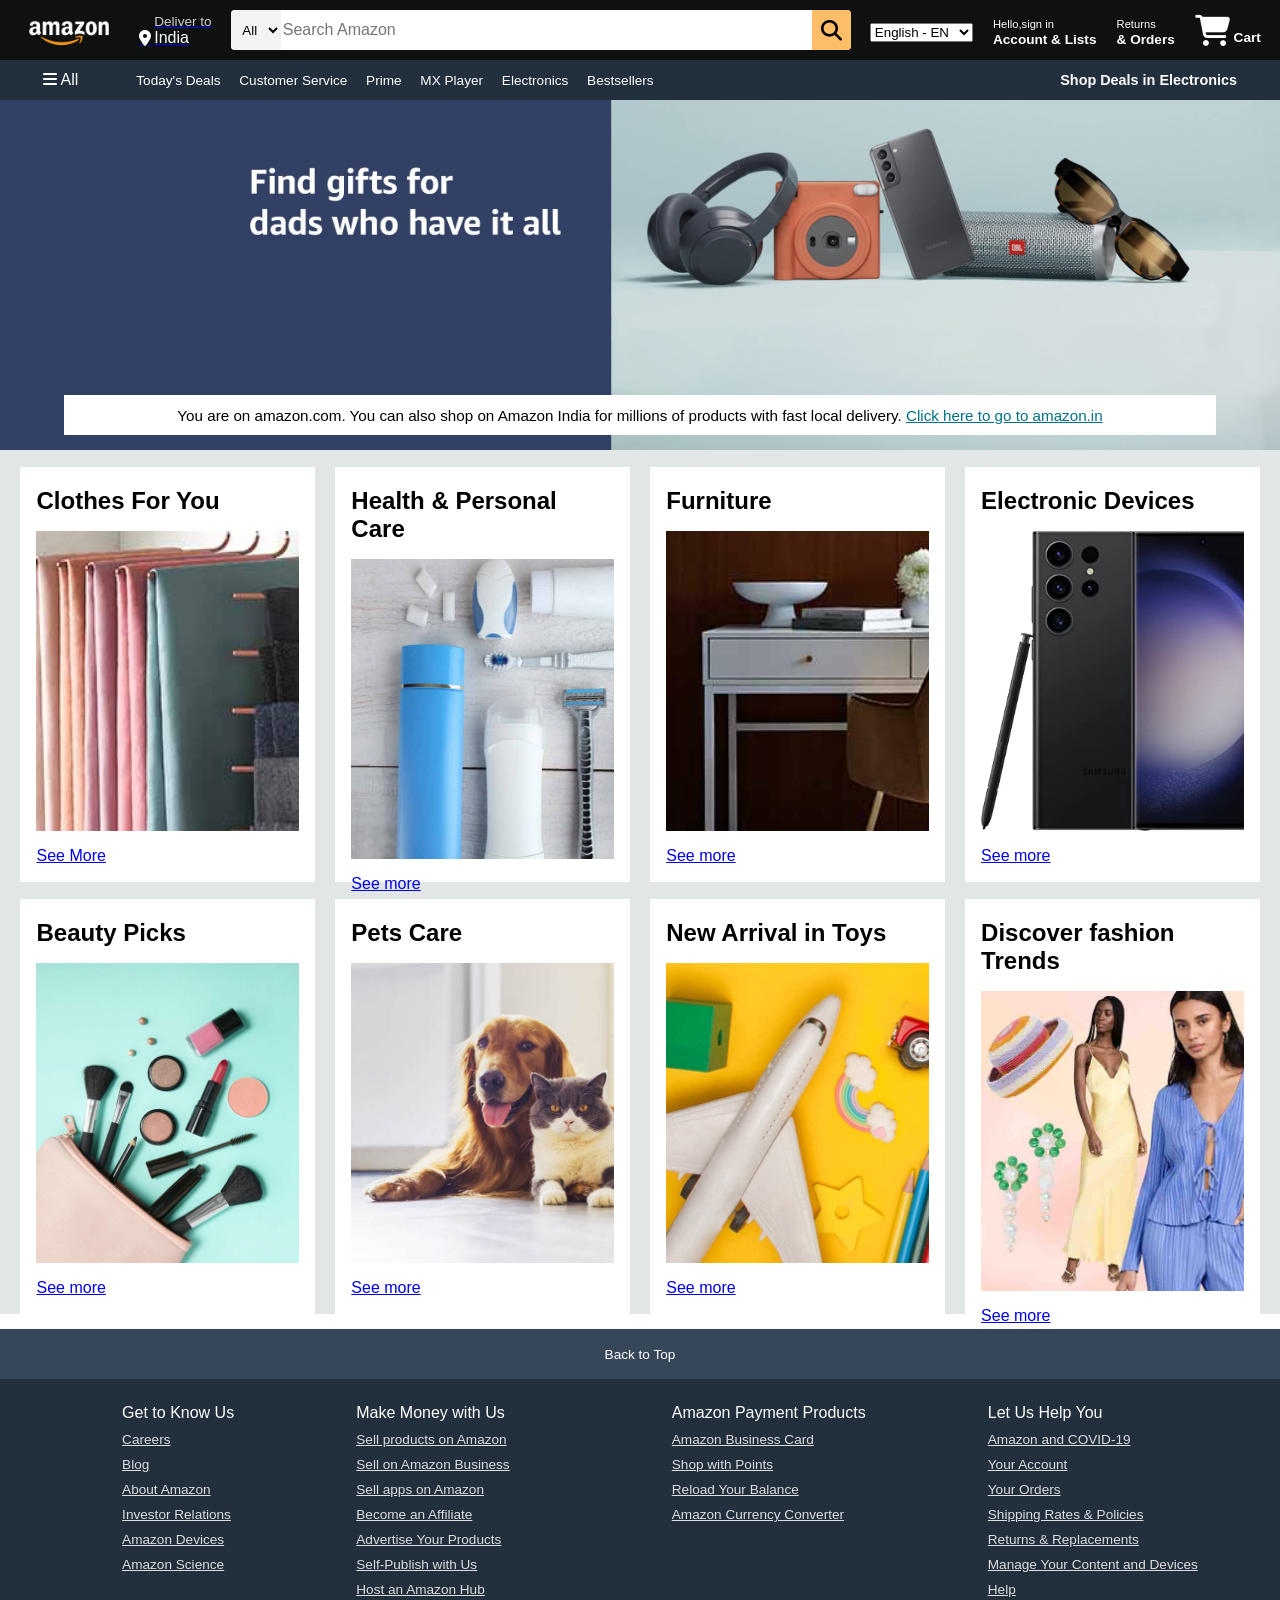
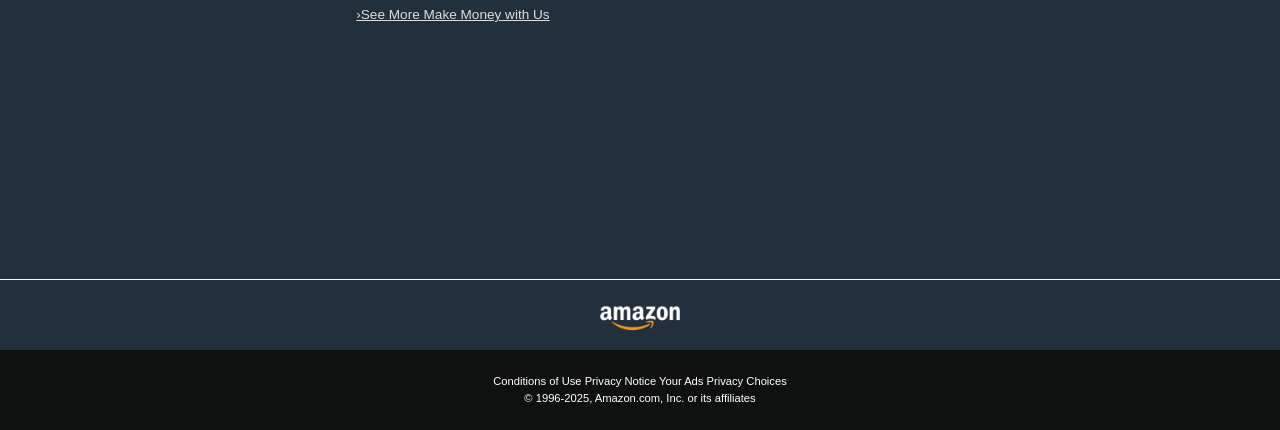
<file: index.html>
<!DOCTYPE html>
<html lang="en">
<head>
    <meta charset="UTF-8">
    <meta name="viewport"
     content="width=device-width, initial-scale=1.0">
    <title>Amazon</title>
    <link rel="stylesheet" href="https://cdnjs.cloudflare.com/ajax/libs/font-awesome/6.7.2/css/all.min.css" integrity="sha512-Evv84Mr4kqVGRNSgIGL/F/aIDqQb7xQ2vcrdIwxfjThSH8CSR7PBEakCr51Ck+w+/U6swU2Im1vVX0SVk9ABhg==" crossorigin="anonymous" referrerpolicy="no-referrer" />
    <link rel="stylesheet" href="style.css">
    <link rel="icon" href="https://imgs.search.brave.com/_ni8nmJJABPBDNakcGyoO_FwY2RXi-caLX5m1v4GUK8/rs:fit:500:0:0:0/g:ce/aHR0cHM6Ly9pLnBp/bmltZy5jb20vb3Jp/Z2luYWxzLzEzL2Q0/LzBkLzEzZDQwZDhj/ZDFiOWM0MTcxMjE2/N2E5N2NmYjc0YTJl/LmpwZw">
</head>
<body>
   <header>
    <div class="navbar">
        <div class="nav-logo border">
            <div class="logo"></div>
        </div>

       <div class="nav-address border">
        <a href="https://www.google.com/maps/@28.4549573,76.7688704,15z?entry=ttu&g_ep=EgoyMDI1MDMyNC4wIKXMDSoASAFQAw%3D%3D">
        <p class="add-1st">Deliver to</p>
        <div class="add-icon">
            <i class="fa-solid fa-location-dot"></i>
            <p class="add-2nd">India</p>
        </div>
    </a>
       </div> 
       <div class="nav-search">
        <select class="search-select">
            <option>All</option>
            <option>All Categories</option>
            <option>Alexa Skills</option>
            <option>Amazon Devices</option>
            <option>Amazon Fashion</option>
            <option>Amazon Pharmacy</option>
            <option>Appliances</option>
            <option>Apps & Games</option>
            <option>Audible Audiobooks</option>
            <option>Baby</option>
            <option>Electronics</option>
        </select>
        <input placeholder="Search Amazon" class="search-input">
        <div class="search-icon">
            <i class="fa-solid fa-magnifying-glass"></i>
        </div>
       </div>
          
       <div class="language-selector border">
        <select name="language" class="language select">
            <img src="https://flagcdn.com/w40/us.png" alt="US Flag">
            <option>English - EN</option>
            <option value="Español">Español - ES</option>
            <option value="Français">Français - FR</option>
            <option value="Deutsch - DE">Deutsch - DE</option>
            <option value="Hindi">Hindi - HN</option>
        </select>
    </div>

    
           <div class="nav-signin border">
        <p><span>Hello,sign in</span></p>
        <p class="nav-2nd">Account & Lists</p>
    </div>
    <div class="nav-return border">
        <p><span>Returns</span></p>
        <p class="nav-2nd">& Orders</p>
    </div>
    <div class="nav-cart border">
        <i class="fa-solid fa-cart-shopping"></i>
        Cart
    </div>
</div>

<div class="panel">
    <div class="panel-all">
        <i class="fa-solid fa-bars"></i>
        All
    </div>
    <div class="panel-option"> 
        <p>Today's Deals</p>
        <p>Customer Service</p>
        <p>Prime</p> 
        <p>MX Player</p>
        <p>Electronics</p> 
        <p> Bestsellers</p>
            </div>
            <div class="panel-deals">
                Shop Deals in Electronics
            </div>
</div>


   </header>
   <div class="hero-section">
    <div class="hero-msg">
        <p>You are on amazon.com. You can also shop on Amazon India for millions of products with fast local delivery. <a href="https://www.amazon.in/">Click here to go to amazon.in</a></p> 
    </div>
   </div>


   <div class="shop-section">
    <div class="box1 box">
        <div class="box-content"> 
            <h2>Clothes For You</h2>
            <div class="box-img" style="background-image: url('amazon\ box1_image.jpg');"></div>
           <a href="https://www.amazon.com/s?k=mens+and+women+fashion+trends">See More</a>
        </div>
       </div>
    <div class="box2 box">
        <div class="box-content"> 
            <h2>Health & Personal Care</h2>
            <div class="box-img" style="background-image: url('amazon\ box2_image.jpg');"></div>
            <a href="https://www.amazon.com/s?k=health+and+personal+care+items">See more</a>
        </div>
    </div>
    <div class="box3 box">
        <div class="box-content"> 
            <h2>Furniture</h2>
            <div class="box-img" style="background-image: url('amazon\ box3_image.jpg');"></div>
            <a href="https://www.amazon.com/s?k=furniture">See more</a>
        </div>
    </div>
    <div class="box4 box">
        <div class="box-content"> 
            <h2>Electronic Devices</h2>
            <div class="box-img" style="background-image: url('amazon\ box4_image.jpg');"></div>
            <a href="https://www.amazon.com/s?k=mobiles+and+laptops">See more</a>
        </div>
    </div>
    <div class="box5 box">
        <div class="box-content"> 
            <h2>Beauty Picks</h2>
            <div class="box-img" style="background-image: url('amazon\ box5_image.jpg');"></div>
            <a href="https://www.amazon.com/s?k=beauty+picka">See more</a>
        </div>
       </div>
    <div class="box6 box">
        <div class="box-content"> 
            <h2>Pets Care</h2>
            <div class="box-img" style="background-image: url('amazon\ box6_image.jpg');"></div>
           <a href="https://www.amazon.com/s?k=pets+care">See more</a>
        </div>
    </div>
    <div class="box7 box">
        <div class="box-content"> 
            <h2>New Arrival in Toys</h2>
            <div class="box-img" style="background-image: url('amazon\ box7_image.jpg');"></div>
          <a href="https://www.amazon.com/s?k=new+arrival+in+toys">See more</a>
        </div>
    </div>
    <div class="box8 box">
        <div class="box-content"> 
            <h2>Discover fashion Trends</h2>
            <div class="box-img" style="background-image: url('amazon\ box8_image.jpg');"></div>
            <a href="https://www.amazon.com/s?k=discover+fashion+trends">See more</a>
        </div>
    </div>

   </div>

   <footer>
    <div class="foot-panel1">
        Back to Top
    </div>

    <div class="foot-panel2">
        <ul>
        <p> Get to Know Us</p>
        <a href="https://www.amazon.jobs/en/">Careers</a>
        <a href="https://www.aboutamazon.com/">Blog</a>
        <a href="https://www.aboutamazon.com/">About Amazon</a>
        <a href="https://ir.aboutamazon.com/overview/default.aspx">Investor Relations</a>
        <a href="https://www.amazon.com/gp/browse.html?node=2102313011&ref_=footer_devices">Amazon Devices</a>
        <a href="https://www.amazon.science/">
            Amazon Science</a>
        </ul>

        <ul>
            <p>Make Money with Us</p>
            <a href="https://sell.amazon.com/?ld=AZFSSOA&ref_=footer_soa">Sell products on Amazon</a>
            <a href="https://sell.amazon.com/programs/amazon-business?ld=usb2bunifooter&ref_=footer_b2b">Sell on Amazon Business</a>
            <a href="https://developer.amazon.com/">Sell apps on Amazon</a>
            <a href="https://affiliate-program.amazon.com/">Become an Affiliate </a>
            <a href="https://advertising.amazon.com/">Advertise Your Products</a>
            <a href="https://kdp.amazon.com/en_US/">Self-Publish with Us</a>
            <a href="https://go.thehub-amazon.com/amazon-hub-locker">Host an Amazon Hub</a>
            <a href="https://www.amazon.com/b/?node=18190131011&ld=AZUSSOA-seemore&ref_=footer_seemore">›See More Make Money with Us</a>
            </ul>

            <ul>
                <p>Amazon Payment Products</p>
                <a href="https://www.amazon.com/dp/B07984JN3L?plattr=ACOMFO&ie=UTF-8">Amazon Business Card</a>
                <a href="https://www.amazon.com/hp/shopwithpoints/servicing">Shop with Points</a>
                <a href="https://www.amazon.com/gp/browse.html?node=10232440011&ref_=footer_reload_us">Reload Your Balance</a>
                <a href="https://www.amazon.com/gp/browse.html?node=388305011&ref_=footer_tfx">Amazon Currency Converter</a>
                </ul>

                <ul>
                    <p>Let Us Help You</p>
                    <a href="https://www.amazon.com/gp/help/customer/display.html?nodeId=GDFU3JS5AL6SYHRD&ref_=footer_covid">Amazon and COVID-19</a>
                    <a href="https://www.amazon.com/gp/css/homepage.html?ref_=footer_ya">Your Account</a>
                    <a href="https://www.amazon.com/gp/css/order-history?ref_=footer_yo">Your Orders</a>
                    <a href="https://www.amazon.com/gp/help/customer/display.html?nodeId=GGE5X8EV7VNVTK6R&ref_=footer_shiprates">Shipping Rates & Policies</a>
                    <a href="https://www.amazon.com/gp/css/returns/homepage.html?ref_=footer_hy_f_4">Returns & Replacements</a>
                    <a href="https://www.amazon.com/hz/mycd/digital-console/contentlist/booksAll/dateDsc/">Manage Your Content and Devices</a>
                    <a href="https://www.amazon.com/hz/contact-us/foresight/hubgateway">Help</a>
                    
                    </ul>
    </div>

    <div class="foot-panel3">
        <div class="logo">

        </div>
    </div>
    <div class="foot-panel4">
        <div class="pages">
            <a>Conditions of Use</a>
            <a>Privacy Notice</a>
            <a>Your Ads Privacy Choices</a>
        </div>
        <div class="copyright">
            © 1996-2025, Amazon.com, Inc. or its affiliates
        </div>
    </div>

   </footer>
</body>
</html>
</file>
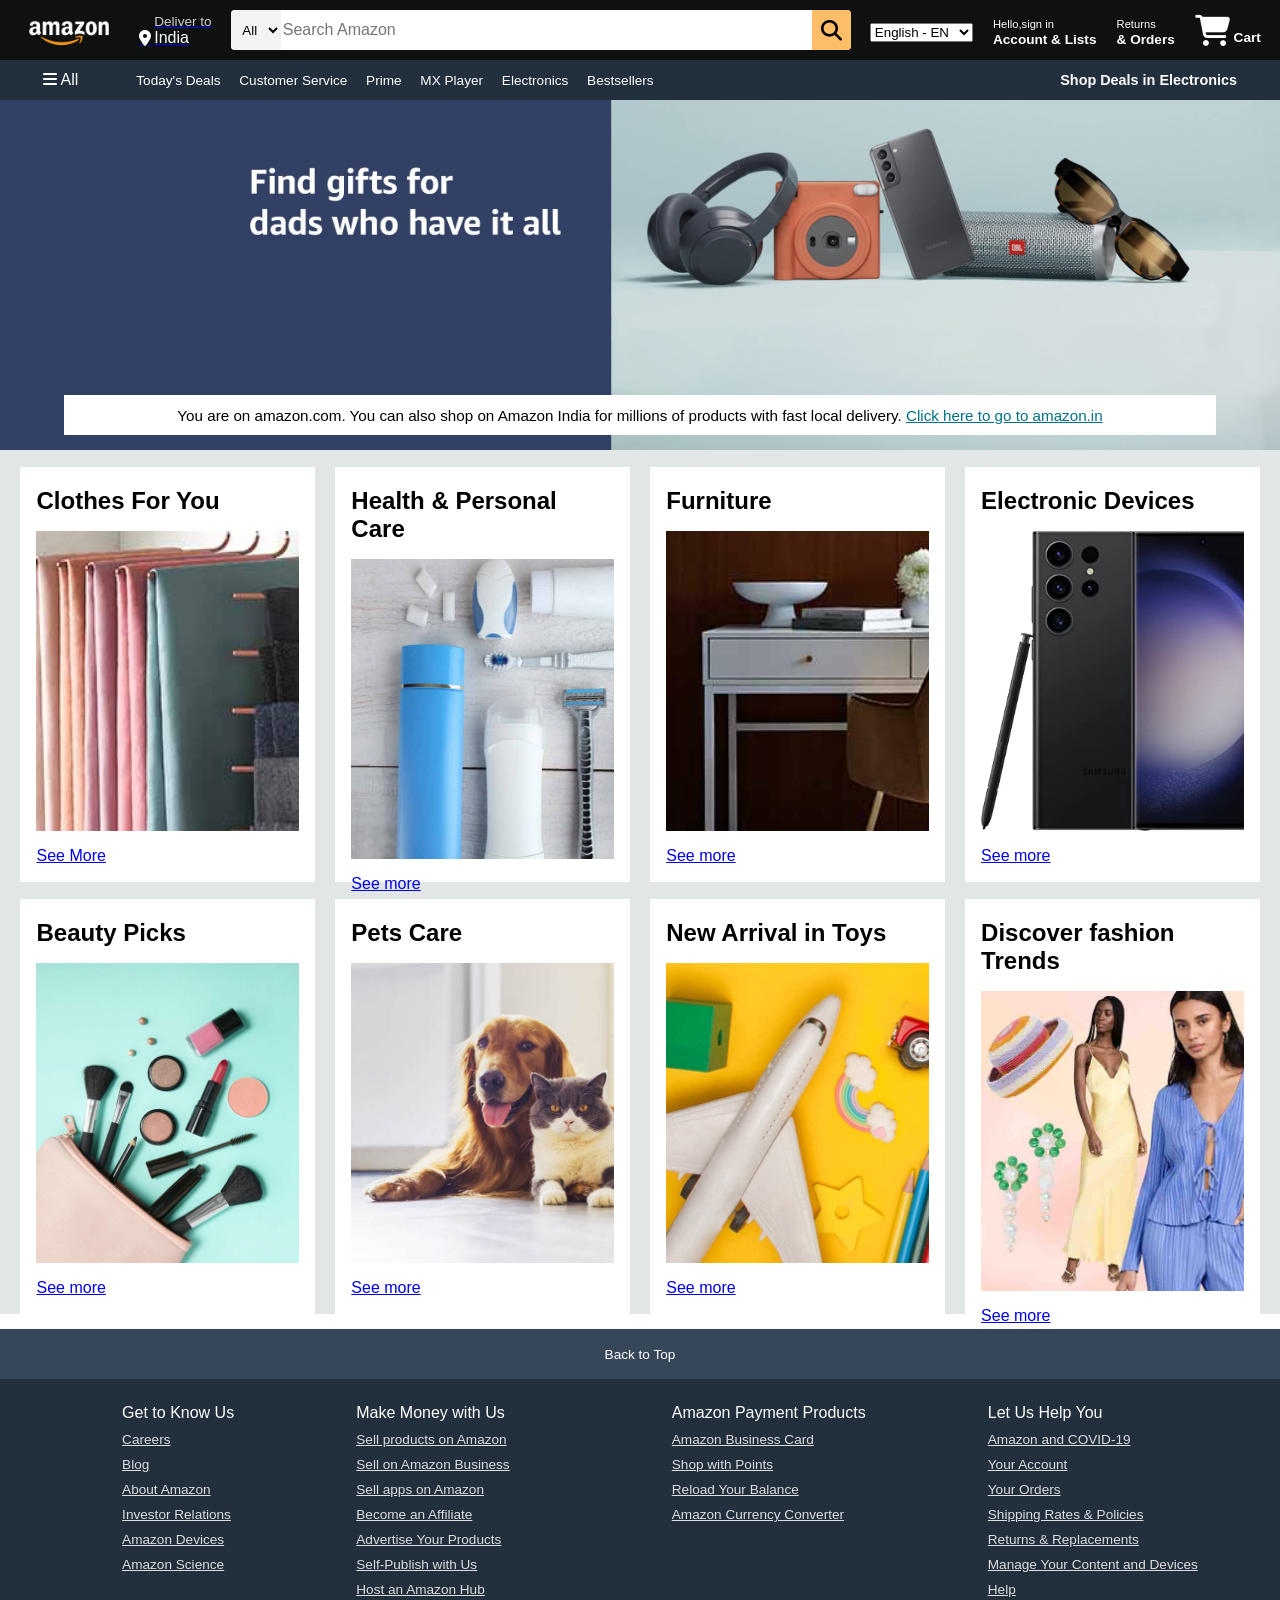
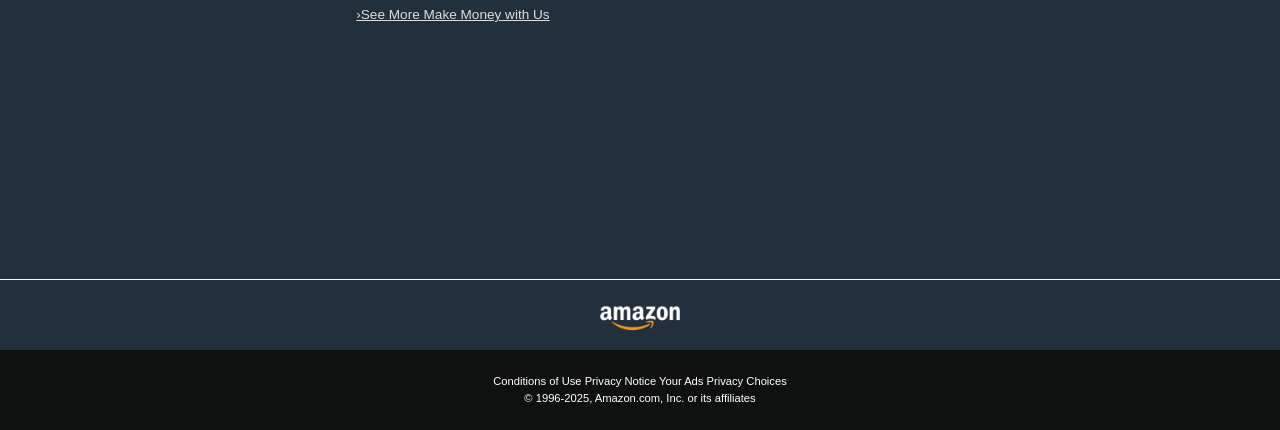
<file: amazon.html>
<!DOCTYPE html>
<html lang="en">
<head>
    <meta charset="UTF-8">
    <meta name="viewport"
     content="width=device-width, initial-scale=1.0">
    <title>Amazon</title>
    <link rel="stylesheet" href="https://cdnjs.cloudflare.com/ajax/libs/font-awesome/6.7.2/css/all.min.css" integrity="sha512-Evv84Mr4kqVGRNSgIGL/F/aIDqQb7xQ2vcrdIwxfjThSH8CSR7PBEakCr51Ck+w+/U6swU2Im1vVX0SVk9ABhg==" crossorigin="anonymous" referrerpolicy="no-referrer" />
    <link rel="stylesheet" href="style.css">
    <link rel="icon" href="https://imgs.search.brave.com/_ni8nmJJABPBDNakcGyoO_FwY2RXi-caLX5m1v4GUK8/rs:fit:500:0:0:0/g:ce/aHR0cHM6Ly9pLnBp/bmltZy5jb20vb3Jp/Z2luYWxzLzEzL2Q0/LzBkLzEzZDQwZDhj/ZDFiOWM0MTcxMjE2/N2E5N2NmYjc0YTJl/LmpwZw">
</head>
<body>
   <header>
    <div class="navbar">
        <div class="nav-logo border">
            <div class="logo"></div>
        </div>

       <div class="nav-address border">
        <a href="https://www.google.com/maps/@28.4549573,76.7688704,15z?entry=ttu&g_ep=EgoyMDI1MDMyNC4wIKXMDSoASAFQAw%3D%3D">
        <p class="add-1st">Deliver to</p>
        <div class="add-icon">
            <i class="fa-solid fa-location-dot"></i>
            <p class="add-2nd">India</p>
        </div>
    </a>
       </div> 
       <div class="nav-search">
        <select class="search-select">
            <option>All</option>
            <option>All Categories</option>
            <option>Alexa Skills</option>
            <option>Amazon Devices</option>
            <option>Amazon Fashion</option>
            <option>Amazon Pharmacy</option>
            <option>Appliances</option>
            <option>Apps & Games</option>
            <option>Audible Audiobooks</option>
            <option>Baby</option>
            <option>Electronics</option>
        </select>
        <input placeholder="Search Amazon" class="search-input">
        <div class="search-icon">
            <i class="fa-solid fa-magnifying-glass"></i>
        </div>
       </div>
          
       <div class="language-selector border">
        <select name="language" class="language select">
            <img src="https://flagcdn.com/w40/us.png" alt="US Flag">
            <option>English - EN</option>
            <option value="Español">Español - ES</option>
            <option value="Français">Français - FR</option>
            <option value="Deutsch - DE">Deutsch - DE</option>
            <option value="Hindi">Hindi - HN</option>
        </select>
    </div>

    
           <div class="nav-signin border">
        <p><span>Hello,sign in</span></p>
        <p class="nav-2nd">Account & Lists</p>
    </div>
    <div class="nav-return border">
        <p><span>Returns</span></p>
        <p class="nav-2nd">& Orders</p>
    </div>
    <div class="nav-cart border">
        <i class="fa-solid fa-cart-shopping"></i>
        Cart
    </div>
</div>

<div class="panel">
    <div class="panel-all">
        <i class="fa-solid fa-bars"></i>
        All
    </div>
    <div class="panel-option"> 
        <p>Today's Deals</p>
        <p>Customer Service</p>
        <p>Prime</p> 
        <p>MX Player</p>
        <p>Electronics</p> 
        <p> Bestsellers</p>
            </div>
            <div class="panel-deals">
                Shop Deals in Electronics
            </div>
</div>


   </header>
   <div class="hero-section">
    <div class="hero-msg">
        <p>You are on amazon.com. You can also shop on Amazon India for millions of products with fast local delivery. <a href="https://www.amazon.in/">Click here to go to amazon.in</a></p> 
    </div>
   </div>


   <div class="shop-section">
    <div class="box1 box">
        <div class="box-content"> 
            <h2>Clothes For You</h2>
            <div class="box-img" style="background-image: url('amazon\ box1_image.jpg');"></div>
           <a href="https://www.amazon.com/s?k=mens+and+women+fashion+trends">See More</a>
        </div>
       </div>
    <div class="box2 box">
        <div class="box-content"> 
            <h2>Health & Personal Care</h2>
            <div class="box-img" style="background-image: url('amazon\ box2_image.jpg');"></div>
            <a href="https://www.amazon.com/s?k=health+and+personal+care+items">See more</a>
        </div>
    </div>
    <div class="box3 box">
        <div class="box-content"> 
            <h2>Furniture</h2>
            <div class="box-img" style="background-image: url('amazon\ box3_image.jpg');"></div>
            <a href="https://www.amazon.com/s?k=furniture">See more</a>
        </div>
    </div>
    <div class="box4 box">
        <div class="box-content"> 
            <h2>Electronic Devices</h2>
            <div class="box-img" style="background-image: url('amazon\ box4_image.jpg');"></div>
            <a href="https://www.amazon.com/s?k=mobiles+and+laptops">See more</a>
        </div>
    </div>
    <div class="box5 box">
        <div class="box-content"> 
            <h2>Beauty Picks</h2>
            <div class="box-img" style="background-image: url('amazon\ box5_image.jpg');"></div>
            <a href="https://www.amazon.com/s?k=beauty+picka">See more</a>
        </div>
       </div>
    <div class="box6 box">
        <div class="box-content"> 
            <h2>Pets Care</h2>
            <div class="box-img" style="background-image: url('amazon\ box6_image.jpg');"></div>
           <a href="https://www.amazon.com/s?k=pets+care">See more</a>
        </div>
    </div>
    <div class="box7 box">
        <div class="box-content"> 
            <h2>New Arrival in Toys</h2>
            <div class="box-img" style="background-image: url('amazon\ box7_image.jpg');"></div>
          <a href="https://www.amazon.com/s?k=new+arrival+in+toys">See more</a>
        </div>
    </div>
    <div class="box8 box">
        <div class="box-content"> 
            <h2>Discover fashion Trends</h2>
            <div class="box-img" style="background-image: url('amazon\ box8_image.jpg');"></div>
            <a href="https://www.amazon.com/s?k=discover+fashion+trends">See more</a>
        </div>
    </div>

   </div>

   <footer>
    <div class="foot-panel1">
        Back to Top
    </div>

    <div class="foot-panel2">
        <ul>
        <p> Get to Know Us</p>
        <a href="https://www.amazon.jobs/en/">Careers</a>
        <a href="https://www.aboutamazon.com/">Blog</a>
        <a href="https://www.aboutamazon.com/">About Amazon</a>
        <a href="https://ir.aboutamazon.com/overview/default.aspx">Investor Relations</a>
        <a href="https://www.amazon.com/gp/browse.html?node=2102313011&ref_=footer_devices">Amazon Devices</a>
        <a href="https://www.amazon.science/">
            Amazon Science</a>
        </ul>

        <ul>
            <p>Make Money with Us</p>
            <a href="https://sell.amazon.com/?ld=AZFSSOA&ref_=footer_soa">Sell products on Amazon</a>
            <a href="https://sell.amazon.com/programs/amazon-business?ld=usb2bunifooter&ref_=footer_b2b">Sell on Amazon Business</a>
            <a href="https://developer.amazon.com/">Sell apps on Amazon</a>
            <a href="https://affiliate-program.amazon.com/">Become an Affiliate </a>
            <a href="https://advertising.amazon.com/">Advertise Your Products</a>
            <a href="https://kdp.amazon.com/en_US/">Self-Publish with Us</a>
            <a href="https://go.thehub-amazon.com/amazon-hub-locker">Host an Amazon Hub</a>
            <a href="https://www.amazon.com/b/?node=18190131011&ld=AZUSSOA-seemore&ref_=footer_seemore">›See More Make Money with Us</a>
            </ul>

            <ul>
                <p>Amazon Payment Products</p>
                <a href="https://www.amazon.com/dp/B07984JN3L?plattr=ACOMFO&ie=UTF-8">Amazon Business Card</a>
                <a href="https://www.amazon.com/hp/shopwithpoints/servicing">Shop with Points</a>
                <a href="https://www.amazon.com/gp/browse.html?node=10232440011&ref_=footer_reload_us">Reload Your Balance</a>
                <a href="https://www.amazon.com/gp/browse.html?node=388305011&ref_=footer_tfx">Amazon Currency Converter</a>
                </ul>

                <ul>
                    <p>Let Us Help You</p>
                    <a href="https://www.amazon.com/gp/help/customer/display.html?nodeId=GDFU3JS5AL6SYHRD&ref_=footer_covid">Amazon and COVID-19</a>
                    <a href="https://www.amazon.com/gp/css/homepage.html?ref_=footer_ya">Your Account</a>
                    <a href="https://www.amazon.com/gp/css/order-history?ref_=footer_yo">Your Orders</a>
                    <a href="https://www.amazon.com/gp/help/customer/display.html?nodeId=GGE5X8EV7VNVTK6R&ref_=footer_shiprates">Shipping Rates & Policies</a>
                    <a href="https://www.amazon.com/gp/css/returns/homepage.html?ref_=footer_hy_f_4">Returns & Replacements</a>
                    <a href="https://www.amazon.com/hz/mycd/digital-console/contentlist/booksAll/dateDsc/">Manage Your Content and Devices</a>
                    <a href="https://www.amazon.com/hz/contact-us/foresight/hubgateway">Help</a>
                    
                    </ul>
    </div>

    <div class="foot-panel3">
        <div class="logo">

        </div>
    </div>
    <div class="foot-panel4">
        <div class="pages">
            <a>Conditions of Use</a>
            <a>Privacy Notice</a>
            <a>Your Ads Privacy Choices</a>
        </div>
        <div class="copyright">
            © 1996-2025, Amazon.com, Inc. or its affiliates
        </div>
    </div>

   </footer>
</body>
</html>
</file>
<file: style.css>
*{
   margin: 0;
   font-family: Arial;
border: border-box;
}

.navbar{
   height: 60px;
    background-color: #0f1111;
    color: white;
    display: flex;
    align-items: center;
    justify-content: space-evenly;
}

.nav-logo{
    height: 50px;
width: 100px;
}


.logo{
    background-image: url("amazon_logo.png");
    background-size: cover;
    height: 50px;
    width: 100%;
}

.border{
    border: 1.5px solid transparent;
}
.border:hover {
 border: 1.5px solid white;   
}

/** box2  **/
.add-1st{
color:#cccccc;
font-size: 0.85rem;
margin-left: 15px;
}

.add-2nd{
font-size: 1rem;
margin-left: 3px;
color: white;
}

.add-icon{
    display: flex;
    align-items: center;
    color: white;
}

.nav-search{
    display: flex;
    justify-content: space-evenly;
    background-color: pink;
    width: 620px;
    height: 40px;
    border-radius: 4px;
}
.search-select{
    background-color: #f3f3f3;
    width: 50px;
    text-align: center;
    border-top-left-radius: 4px;
    border-bottom-left-radius: 4px;
    border: none;
    
}
.search-input{
    width: 100%;
    font-size: 1rem;
    border: none;
}

.search-icon{
    width: 45px;
    display: flex;
    justify-content: center;
    align-items: center;
    font-size: 1.3rem;
    background-color: #febd68;
    border-top-right-radius: 4px;
    border-bottom-right-radius: 4px;
    color: black;
}

.nav-search:hover{
    border: 2px solid orange;
}


.language-selector {
    position: relative;
    display: inline-block;
    font-size: 1.3rem;
}



/** box4 **/
span{
    font-size: 0.7rem;

}

.nav-2nd{
   font-size: 0.85rem;
  
   font-weight: 700; 
}
/** box6 **/
.nav-cart i {
font-size: 31px;
}
.nav-cart {
   font-size: 0.85rem; 
   font-weight: 700;
}

/** panel**/
.panel{
    height: 40px;
    background-color: #222f3d;
    display: flex;
    color: white;
    align-items: center;
    justify-content: space-evenly;
}
.panel-option p { 
    display: inline;
    margin-left: 15px;

}
.panel-option{
    width: 70%;
    font-size: 0.85rem ;
}

.panel-deals{
   font-size: 0.9rem; 
   font-weight: 700;
}
/** hero section **/
.hero-section{
    background-image: url(amazon\ hero_image.jpg);
    background-size: cover;
    height: 350px ;
    display: flex;
    justify-content: center;
    align-items: flex-end;
  
}
.hero-msg{
    background-color: white;
    color: black; 
    height: 40px;
    display: flex;
    align-items: center;
    justify-content: center;
    font-size: 0.95rem;
    width: 90%;
    margin: 15px;
   
}
.hero-msg a {
    color: #007185;
} 
/** shop-section**/
.shop-section{
    display: flex;
    flex-wrap: wrap;
    justify-content: space-evenly;
    background-color: #e2e7e6;
}
.box{
   
    height: 380px;
    width: 23%;
background-color: white;
padding: 20px 0px 15px;
margin-top: 17px;
}
.box-img{
    height: 300px ;
    background-size: cover;
    margin-top: 1rem;
    margin-bottom: 1rem;
}
.box-content{
    margin-left: 1rem;
    margin-right: 1rem;

}
.box-content p{
    color: #007185;
}

/** footer **/
footer{
    margin-top: 15px;
}
.foot-panel1 {
background-color: #37475a;
color: white;
height: 50px;
display: flex;
justify-content: center;
align-items: center;
font-size: 0.85rem;
}
.foot-panel2{
   background-color: #222f3d;
   color: white;
   height: 500px; 
   display: flex;
   justify-content: space-evenly;

}
ul {
    margin-top: 25px;
}

ul a{
    display: block;
    font-size: 0.85rem;
    margin-top: 10px;
    color: #dddddd;
}

.foot-panel3{
 background-color: #222f3d;
 color: white;  
  border-top: 0.5px solid white;
  height: 70px;
  display: flex;
  justify-content: center;
  align-items: center;
}
.logo{
    background-image: url("amazon_logo.png");
    background-size: cover;
    height: 50px;
    width: 100px;
}
.foot-panel4{
    background-color: #0f1111;
    color: white;
    height: 80px;
    font-size: 0.7rem;
text-align: center;

}
.pages{
padding-top: 25px;
}
.copyright{
    padding-top: 5px;
}
</file>
